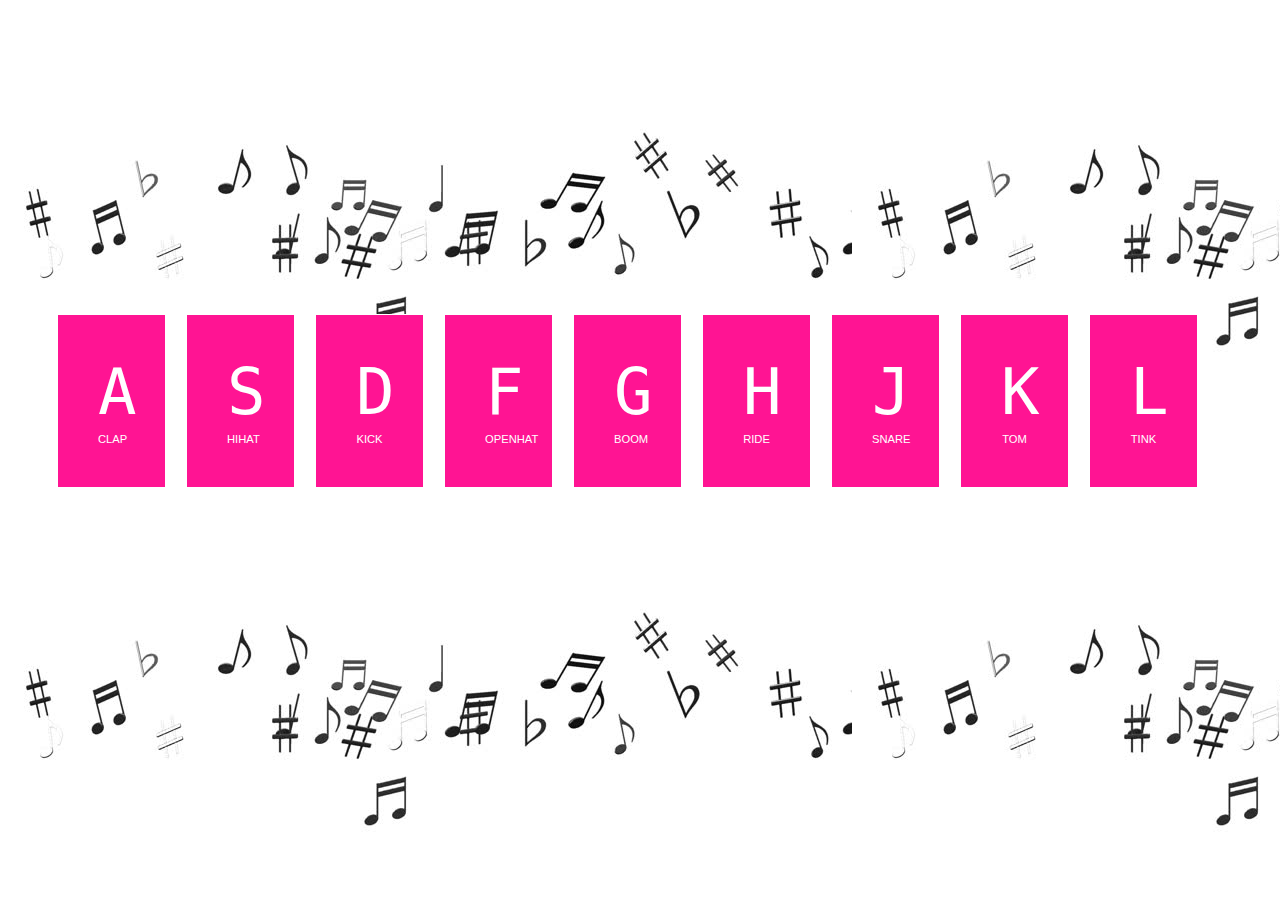
<file: JS30-1-JavaScript_Drum_Kit/index.html>
<!DOCTYPE html>
<html lang="en">
  <head>
    <title>Hello!</title>
    <meta charset="utf-8">
    <meta http-equiv="X-UA-Compatible" content="IE=edge">
    <meta name="viewport" content="width=device-width, initial-scale=1">
    
    <!-- import the webpage's stylesheet -->
    <link rel="stylesheet" href="index.css">
    
    <!-- import the webpage's javascript file -->
    <script src="script.js" defer></script>
  </head>  
  <body>
    <div class="container">
      <div class="grid-item">
        <div data-key="65" class="key">
          <kbd>A</kbd>
          <span class="sound">clap</span>
        </div>
      </div>
      <div class="grid-item">
        <div data-key="83" class="key">
          <kbd>S</kbd>
          <span class="sound">hihat</span>
        </div>
      </div>
      <div class="grid-item">
        <div data-key="68" class="key">
          <kbd>D</kbd>
          <span class="sound">kick</span>
        </div>
      </div>  
      <div class="grid-item">
        <div data-key="70" class="key">
          <kbd>F</kbd>
          <span class="sound">openhat</span>
        </div>
      </div>
      <div class="grid-item">
        <div data-key="71" class="key">
          <kbd>G</kbd>
          <span class="sound">boom</span>
        </div>
      </div>
      <div class="grid-item">
        <div data-key="72" class="key">
          <kbd>H</kbd>
          <span class="sound">ride</span>
        </div>
      </div>  
      <div class="grid-item">
        <div data-key="74" class="key">
          <kbd>J</kbd>
          <span class="sound">snare</span>
        </div>
      </div>
      <div class="grid-item">
        <div data-key="75" class="key">
          <kbd>K</kbd>
          <span class="sound">tom</span>
        </div>
      </div>
      <div class="grid-item">
        <div data-key="76" class="key">
          <kbd>L</kbd>
          <span class="sound">tink</span>
        </div>
      </div>  
    </div>
    
    <audio data-key="65" src="sounds/clap.wav"></audio>
    <audio data-key="83" src="sounds/hihat.wav"></audio>
    <audio data-key="68" src="sounds/kick.wav"></audio>
    <audio data-key="70" src="sounds/openhat.wav"></audio>
    <audio data-key="71" src="sounds/boom.wav"></audio>
    <audio data-key="72" src="sounds/ride.wav"></audio>
    <audio data-key="74" src="sounds/snare.wav"></audio>
    <audio data-key="75" src="sounds/tom.wav"></audio>
    <audio data-key="76" src="sounds/tink.wav"></audio>
    
    <script src="script.js"></script>
  </body>
</html>
</file>
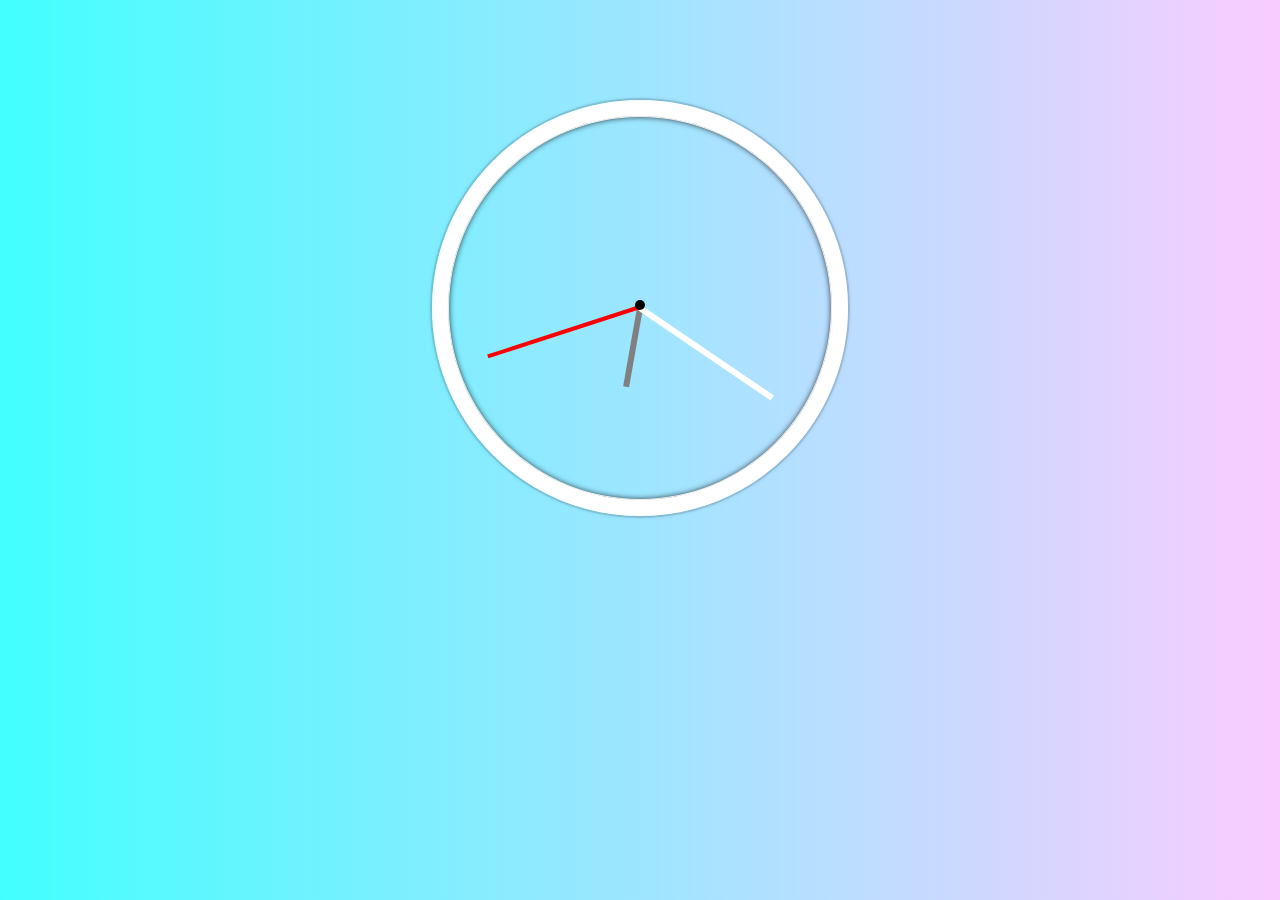
<file: JS30-2-Clock/index.html>
<!DOCTYPE html>
<html lang="en">
	<head>
		<title>Clock</title>
		<meta charset="utf-8">
		<meta http-equiv="X-UA-Compatible" content="IE=edge">
	    <meta name="viewport" content="width=device-width, initial-scale=1">
	    
	    <!-- import the webpage's stylesheet -->
	    <link rel="stylesheet" href="index.css">
	    
	    <!-- import the webpage's javascript file -->
	    <script src="script.js" defer></script>
	</head>
	<body>
		<div class="container">
			<div class="clock">
				<div class="hand hour-hand">
				</div>
				<div class="hand minute-hand">
				</div>
				<div class="hand second-hand">
				</div>
				<div class="hand axis">
				</div>
			</div>
		</div>
	</body>
</html>
</file>
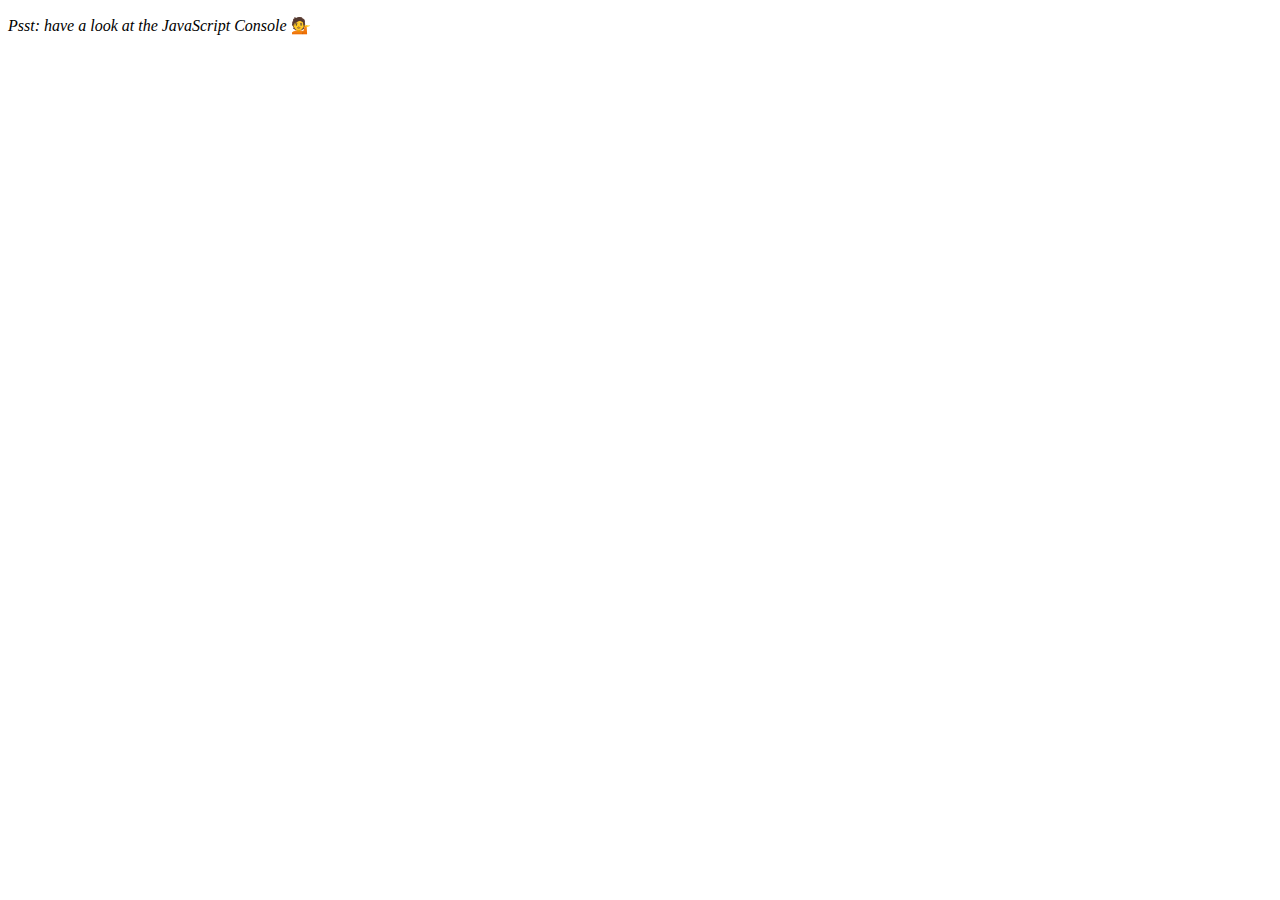
<file: JS30-4-Array-Cardio-1/index.html>
<!DOCTYPE html>
<html lang="en">
<head>
  <meta charset="UTF-8">
  <title>Array Cardio 💪</title>
</head>
<body>
  <p><em>Psst: have a look at the JavaScript Console</em> 💁</p>
  <script>
    // Get your shorts on - this is an array workout!
    // ## Array Cardio Day 1

    // Some data we can work with

    const inventors = [
      { first: 'Albert', last: 'Einstein', year: 1879, passed: 1955 },
      { first: 'Isaac', last: 'Newton', year: 1643, passed: 1727 },
      { first: 'Galileo', last: 'Galilei', year: 1564, passed: 1642 },
      { first: 'Marie', last: 'Curie', year: 1867, passed: 1934 },
      { first: 'Johannes', last: 'Kepler', year: 1571, passed: 1630 },
      { first: 'Nicolaus', last: 'Copernicus', year: 1473, passed: 1543 },
      { first: 'Max', last: 'Planck', year: 1858, passed: 1947 },
      { first: 'Katherine', last: 'Blodgett', year: 1898, passed: 1979 },
      { first: 'Ada', last: 'Lovelace', year: 1815, passed: 1852 },
      { first: 'Sarah E.', last: 'Goode', year: 1855, passed: 1905 },
      { first: 'Lise', last: 'Meitner', year: 1878, passed: 1968 },
      { first: 'Hanna', last: 'Hammarström', year: 1829, passed: 1909 }
    ];

    const people = ['Beck, Glenn', 'Becker, Carl', 'Beckett, Samuel', 'Beddoes, Mick', 'Beecher, Henry', 'Beethoven, Ludwig', 'Begin, Menachem', 'Belloc, Hilaire', 'Bellow, Saul', 'Benchley, Robert', 'Benenson, Peter', 'Ben-Gurion, David', 'Benjamin, Walter', 'Benn, Tony', 'Bennington, Chester', 'Benson, Leana', 'Bent, Silas', 'Bentsen, Lloyd', 'Berger, Ric', 'Bergman, Ingmar', 'Berio, Luciano', 'Berle, Milton', 'Berlin, Irving', 'Berne, Eric', 'Bernhard, Sandra', 'Berra, Yogi', 'Berry, Halle', 'Berry, Wendell', 'Bethea, Erin', 'Bevan, Aneurin', 'Bevel, Ken', 'Biden, Joseph', 'Bierce, Ambrose', 'Biko, Steve', 'Billings, Josh', 'Biondo, Frank', 'Birrell, Augustine', 'Black, Elk', 'Blair, Robert', 'Blair, Tony', 'Blake, William'];

    // Array.prototype.filter()
    // 1. Filter the list of inventors for those who were born in the 1500's
    const one = inventors.filter(inventor => ((inventor.year >= 1500) && (inventor.year < 1600)));
    console.table(one);

    // Array.prototype.map()
    // 2. Give us an array of the inventors' first and last names
    const two = inventors.map(inventor => inventor.first +' '+inventor.last);
    console.table(two);

    // Array.prototype.sort()
    // 3. Sort the inventors by birthdate, oldest to youngest

    const three = inventors.sort((a,b) => b.year - a.year);
    console.table(three);

    // Array.prototype.reduce()
    // 4. How many years did all the inventors live?
    const four = inventors.reduce((total,inventor) => total + (inventor.passed - inventor.year),0);
    console.log(four);

    // 5. Sort the inventors by years lived
    const five = inventors.sort((a,b) => (a.year - a.passed) - (b.year - b.passed));
    console.table(three);

    // 6. create a list of Boulevards in Paris that contain 'de' anywhere in the name
    // https://en.wikipedia.org/wiki/Category:Boulevards_in_Paris


    // 7. sort Exercise
    // Sort the people alphabetically by last name

    const six = people.sort((a,b) => { const [aLast, aFirst] = a.split(',');
                                       const [bLast, bFirst] = b.split(',');
                                       a - b});
    console.table(six);
    // 8. Reduce Exercise
    // Sum up the instances of each of these
    const data = ['car', 'car', 'truck', 'truck', 'bike', 'walk', 'car', 'van', 'bike', 'walk', 'car', 'van', 'car', 'truck' ];
    const seven = data.reduce((obj,item) => {if(!obj[item]) obj[item] = 0; obj[item]++; return obj;},{});
    console.table(seven);
  </script>
</body>
</html>
</file>
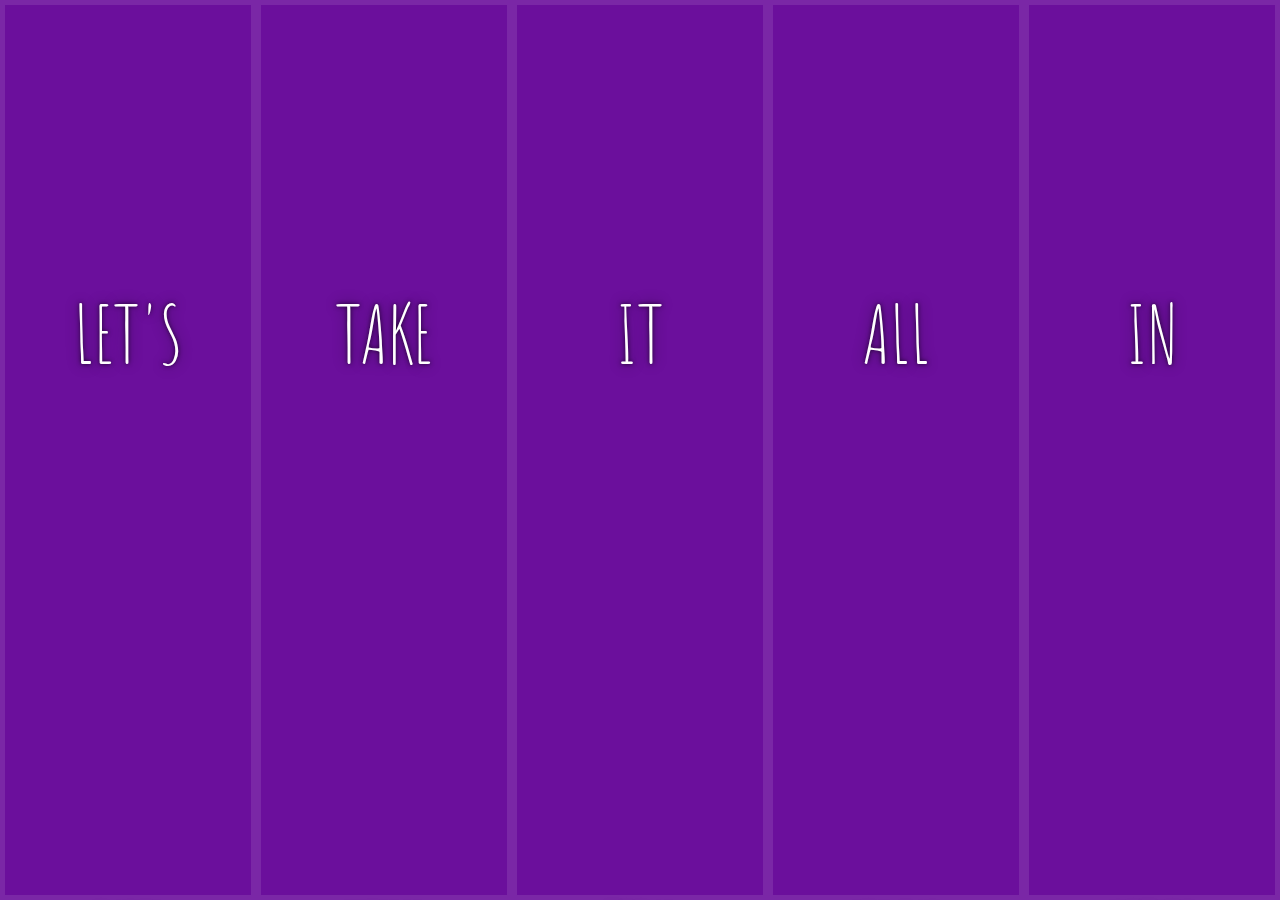
<file: JS30-5-Flex-Panel-Image-Gallery/index.html>
<!DOCTYPE html>
<html lang="en">
<head>
  <meta charset="UTF-8">
  <title>Flex Panels 💪</title>
  <link href='style.css' rel='stylesheet' type='text/css'>
  <link href='https://fonts.googleapis.com/css?family=Amatic+SC' rel='stylesheet' type='text/css'>
</head>
<body>
  <div class="panels">
    <div class="panel panel1">
      <p>Hey</p>
      <p>Let's</p>
      <p>Dance</p>
    </div>
    <div class="panel panel2">
      <p>Give</p>
      <p>Take</p>
      <p>Receive</p>
    </div>
    <div class="panel panel3">
      <p>Experience</p>
      <p>It</p>
      <p>Today</p>
    </div>
    <div class="panel panel4">
      <p>Give</p>
      <p>All</p>
      <p>You can</p>
    </div>
    <div class="panel panel5">
      <p>Life</p>
      <p>In</p>
      <p>Motion</p>
    </div>
  </div>
</body>
  <script src="index.js"></script>
</html>
</file>
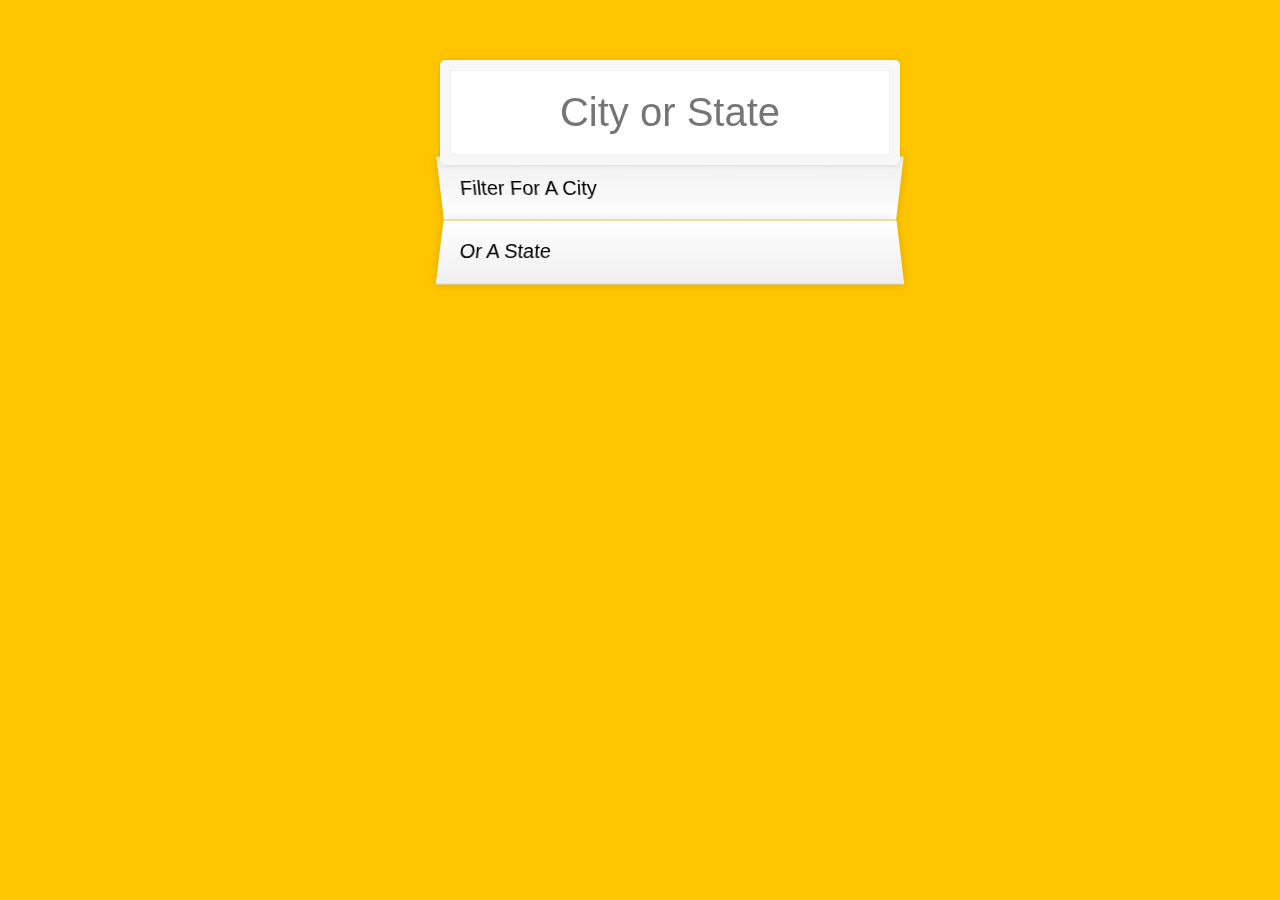
<file: JS30-6-TypeAhead/index.html>
<!DOCTYPE html>
<html lang="en">
<head>
  <meta charset="UTF-8">
  <title>Type Ahead</title>
  <link href='style.css' rel='stylesheet' type='text/css'>
</head>
<body>
  <form class="search-form">
   <input type="text" class="search" placeholder="City or State">
   <ul class="suggestions">
     <li>Filter for a city</li>
     <li>or a state</li>
   </ul>
</form>
</body>
  <script src="script.js"></script>
</html>
</file>
<file: JS30-1-JavaScript_Drum_Kit/index.css>
/* CSS files add styling rules to your content */

body {
  font-family: "Benton Sans", "Helvetica Neue", helvetica, arial, sans-serif;
  margin: 2em;
  background-image: url('images/1.jpg');
}

h1 {
  font-style: italic;
  color: #373fff;
}

kbd {
  display: block;
  font-size: 4rem;
}

.container {
  display: grid;
  grid-template-columns: repeat(auto-fit, minmax(40px, 1fr));
  padding: 10px;
  grid-gap: 20px;
  margin-left: 15px;
  margin-right: 40px;
  margin-top: 25%;
}

.grid-item {
  background-color: deepPink;
  padding: 40px;
  color: #fff;
  border: 1px solid #fff;
  text-align: center;
}

.play {
  transform: scale(1.4);
  border-color: #ffc600;
  box-shadow: 3 3 2rem #fff;
}

.sound {
  font-size: 0.7rem;
  text-transform: uppercase;
  
}

.key {
  transition: all .07s ease;
}
</file>
<file: JS30-2-Clock/index.css>
html {
	background-image: linear-gradient(to right, #42ffff , #f9ccff);
}

body {
	
}

.container {
	width: 20rem;
    height: 20rem;
    border: 16px solid white;
    border-radius: 50%;
    margin: 100px auto;
    position: relative;
    padding: 2rem;
    box-shadow:
        0 0 0 2px rgba(0,0,0,0.1),
        inset 0 0 0 1px #EFEFEF,
        inset 0 0 6px black,
        0 0 5px rgba(0,0,0,0.2);
}

.clock {
	position: relative;
    width: 100%;
    height: 100%;
    transform: translateY(-3px);
}

.hand {
    
    position: absolute;
    transform-origin: 100%;
    transform: rotate(90deg);
}

.hour-hand {
	background: gray;
	top: 50%;
	left: 25%;
	height: 6px;
	width: 25%;
	
	
}

.minute-hand {
	background: white;
	height: 6px;
	width: 50%;
	top: 50%;
	z-index: 2;
}

.second-hand {
	background: red;
	height: 4px;
	width: 50%;
	top: 50%;
	z-index: 3;
}

.axis {
	background: black;
	top: 50%;
	left: 47%;
	width: 10px;
    height: 10px;
    border-radius: 5px;
    z-index: 4;
}
</file>
<file: JS30-5-Flex-Panel-Image-Gallery/style.css>
html {
      box-sizing: border-box;
      background: #ffc600;
      font-family: 'helvetica neue';
      font-size: 20px;
      font-weight: 200;
    }

    body {
      margin: 0;
    }

    *, *:before, *:after {
      box-sizing: inherit;
    }

    .panels {
      min-height: 100vh;
      overflow: hidden;
      display: flex;

    }

    .panel {
      background: #6B0F9C;
      box-shadow: inset 0 0 0 5px rgba(255,255,255,0.1);
      color: white;
      text-align: center;
      align-items: center;
      /* Safari transitionend event.propertyName === flex */
      /* Chrome + FF transitionend event.propertyName === flex-grow */
      transition:
        font-size 0.7s cubic-bezier(0.61,-0.19, 0.7,-0.11),
        flex 0.7s cubic-bezier(0.61,-0.19, 0.7,-0.11),
        background 0.2s;
      font-size: 20px;
      background-size: cover;
      background-position: center;
      flex: 1;
      display: flex;
      flex-direction: column;
    }

    .panel1 { background-image:url(https://source.unsplash.com/gYl-UtwNg_I/1500x1500); }
    .panel2 { background-image:url(https://source.unsplash.com/rFKUFzjPYiQ/1500x1500); }
    .panel3 { background-image:url(https://images.unsplash.com/photo-1465188162913-8fb5709d6d57?ixlib=rb-0.3.5&q=80&fm=jpg&crop=faces&cs=tinysrgb&w=1500&h=1500&fit=crop&s=967e8a713a4e395260793fc8c802901d); }
    .panel4 { background-image:url(https://source.unsplash.com/ITjiVXcwVng/1500x1500); }
    .panel5 { background-image:url(https://source.unsplash.com/3MNzGlQM7qs/1500x1500); }

    /* Flex Children */
    .panel > * {
      margin: 0;
      width: 100%;
      transition: transform 0.5s;
      flex: 1 0 auto;
    }

    .panel p {
      text-transform: uppercase;
      font-family: 'Amatic SC', cursive;
      text-shadow: 0 0 4px rgba(0, 0, 0, 0.72), 0 0 14px rgba(0, 0, 0, 0.45);
      font-size: 2em;
    }

    .panel p:nth-child(2) {
      font-size: 4em;
    }

    .panel > *:first-child {
      transform: translateY(-100%);
    }

    .panel > *:last-child {
      transform: translateY(100%);
    }

    .panel.active > *:first-child {
      transform: translateY(0);
    }

    .panel.active > *:last-child {
      transform: translateY(0);
    }

    .panel.open {
      flex: 5;
      font-size: 40px;
    }
</file>
<file: JS30-6-TypeAhead/style.css>
html {
  box-sizing: border-box;
  background: #ffc600;
  font-family: Helvetica;
  font-size: 20px;
  font-weight: 200px;
}

input {
  width: 100%;
  padding: 20px;
}

.search-form {
  max-width: 400px;
  margin: 50px auto;
}

input.search {
  margin: 0;
  text-align: center;
  outline: 0;
  border: 10px solid #F7F7F7;
  position: relative;
  top: 10px;
  z-index: 2;
  border-radius: 5px;
  font-size: 40px;
  box-shadow: 0 0 5px rgba(0,0,0,0.12), inset 0 0 2px rgba(0,0,0,0.19);
}

.suggestions {
  margin: 0;
  padding: 0;
  position: relative;
}

.suggestions li{
  width: 420px;
  background: white;
  list-style: none;
  border-bottom: 1px solid #D8D8D8;
  box-shadow: 0 0 10px rgba(0,0,0,0.14);
  margin: 0;
  padding: 20px;
  transition: background 0.2s;
  display: flex;
  justify-content: space-between;
  text-transform: capitalize;
}

.suggestions li:nth-child(even) {
  transform: perspective(100px) rotateX(3deg) translateY(1px) scale(1.001);
  background: linear-gradient(to bottom, #ffffff 0%, #EFEFEF 100%);
}

.suggestions li:nth-child(odd) {
  transform: perspective(100px) rotateX(-3deg) translateY(2px);
  background: linear-gradient(to top, #ffffff 0%, #EFEFEF 100%);
}

span.population {
  font-size: 15px;
}

h1 {
  background: #ffc600;
}
</file>
